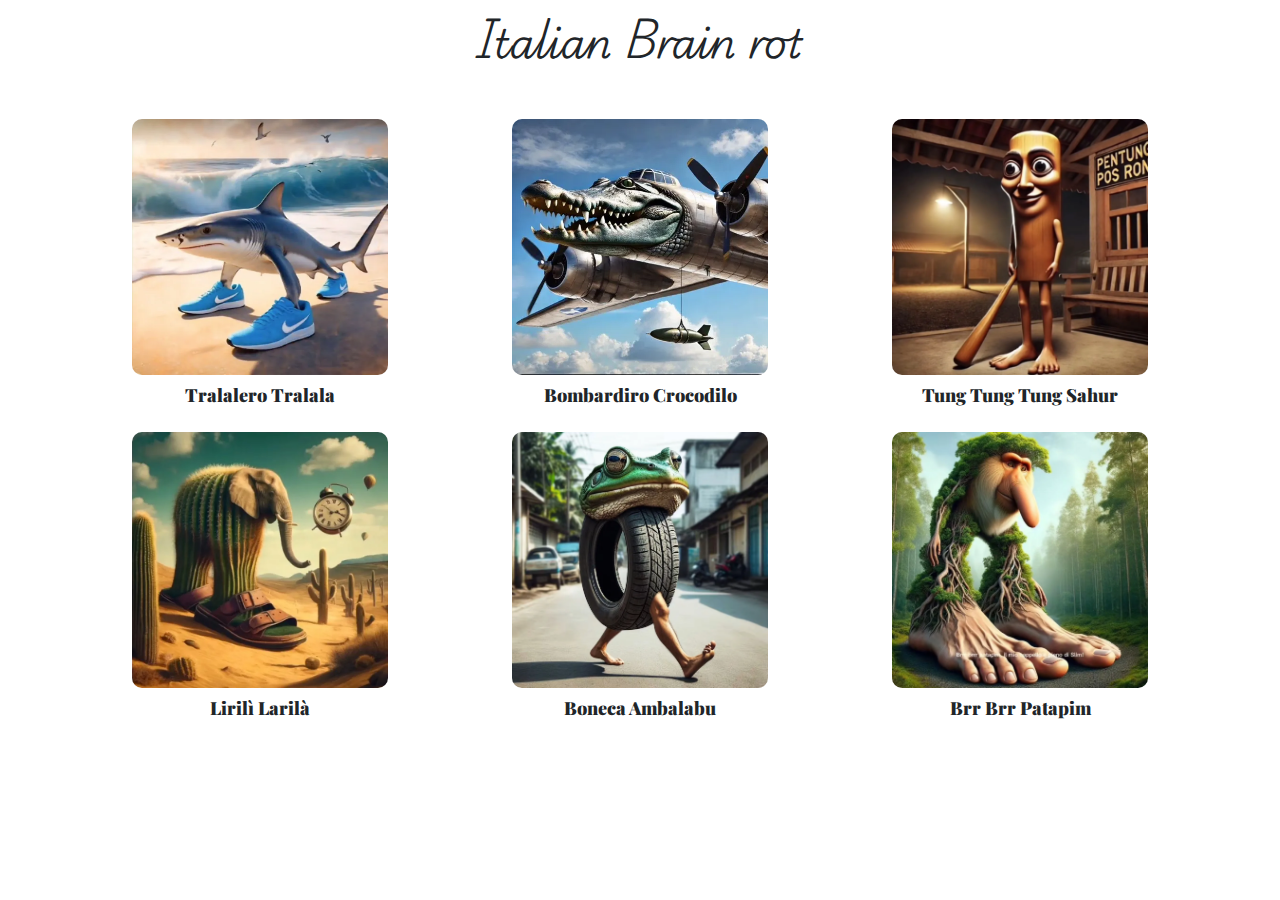
<file: index.html>
<!DOCTYPE html>
<html lang="en">
<head>
    <meta charset="UTF-8">
    <meta name="viewport" content="width=device-width, initial-scale=1.0">
    <title>Italian Brainrot</title>
    <link href="https://cdn.jsdelivr.net/npm/bootstrap@5.3.3/dist/css/bootstrap.min.css" rel="stylesheet">

    <!-- Title font -->
    <link rel="preconnect" href="https://fonts.googleapis.com">
    <link rel="preconnect" href="https://fonts.gstatic.com" crossorigin>
    <link href="https://fonts.googleapis.com/css2?family=Playwrite+AU+SA:wght@100..400&display=swap" rel="stylesheet">

    <!-- Image Description font -->
    <link rel="preconnect" href="https://fonts.googleapis.com">
    <link rel="preconnect" href="https://fonts.gstatic.com" crossorigin>
    <link href="https://fonts.googleapis.com/css2?family=Playfair+Display:ital,wght@0,400..900;1,400..900&display=swap" rel="stylesheet">
    
    <link rel="stylesheet" href="main.css"/>
</head>
<body>
    <header class="py-3 mb-4">
        <div class="d-flex justify-content-center align-items-center">
            <h1 class="title-font">Italian Brain rot</h1>
        </div>
    </header>
    
    <main>
        <div class="container">
            <div class="row text-center">
                <div class="col-4">
                    <div class="animal-element">
                        <button class = "btn btn-link" onclick="window.open('./Description/Tralalarero.html', '_self');">
                            <img class="animal-img" src="./resource/Tralalrero.webp" class="img-fluid" alt="이미지1">
                        </button>
                        <p class="description-font">Tralalero Tralala</p>
                    </div>
                </div>
                <div class="col-4">
                    <div class="animal-element">
                        <button class="btn btn-link" onclick="window.open('./Description/Bombardilo.html', '_self');">
                            <img class="animal-img" src="./resource/Bombardilo.png" class="img-fluid" alt="이미지3">
                        </button>
                        <p class="description-font">Bombardiro Crocodilo</p>
                    </div>
                </div>
                <div class="col-4">
                    <div class="animal-element">
                        <button class = "btn btn-link" onclick="window.open('./Description/TungTung.html', '_self');">
                            <img class="animal-img" src="./resource/TungTung.webp" class="img-fluid" alt="이미지1">
                        </button>
                        <p class="description-font">Tung Tung Tung Sahur</p>
                    </div>
                </div>
                <div class="col-4">
                    <div class="animal-element">
                        <button class="btn btn-link" onclick="window.open('./Description/Lilili.html', '_self');">
                            <img class="animal-img" src="./resource/Lilili.png" class="img-fluid" alt="이미지2">
                        </button>
                        <p class="description-font">Lirilì Larilà</p>
                    </div>
                </div>
                <div class="col-4">
                    <div class="animal-element">
                        <button class = "btn btn-link" onclick="window.open('./Description/Boneca.html', '_self');">
                            <img class="animal-img" src="./resource/Boneca.png" class="img-fluid" alt="이미지1">
                        </button>
                        <p class="description-font">Boneca Ambalabu</p>
                    </div>
                </div>
                <div class="col-4">
                    <div class="animal-element">
                        <button class = "btn btn-link" onclick="window.open('./Description/Patapim.html', '_self');">
                            <img class="animal-img" src="./resource/Patapim.webp" class="img-fluid" alt="이미지1">
                        </button>
                        <p class="description-font">Brr Brr Patapim</p>
                    </div>
                </div>
              </div>
        </div>

    </main>

    <footer>

    </footer>

    <script src="https://cdn.jsdelivr.net/npm/bootstrap@5.3.3/dist/js/bootstrap.bundle.min.js"></script>
</body>
</html>
</file>
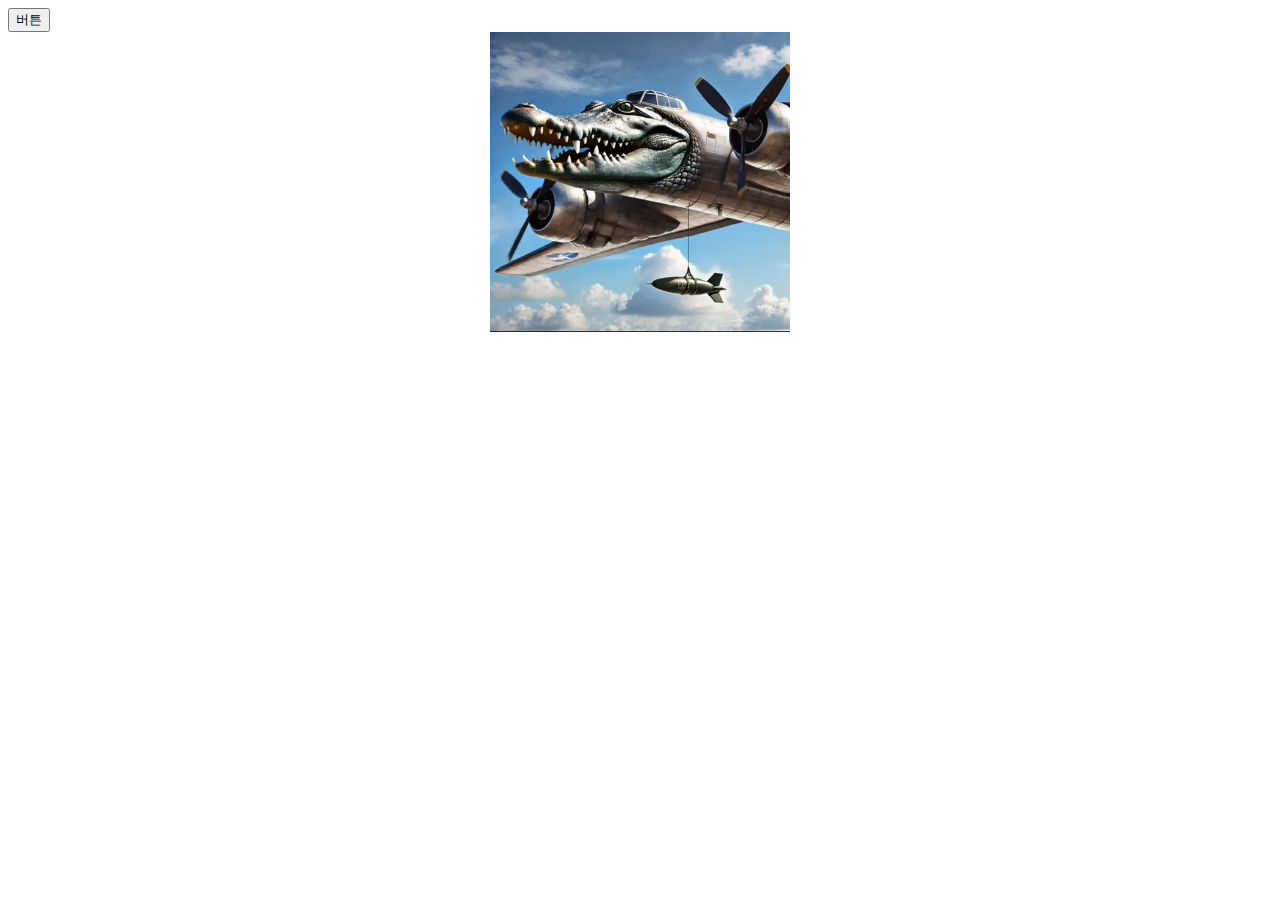
<file: 죄송합니다.html>
<!DOCTYPE html>
<html lang="en">
<head>
    <meta charset="UTF-8">
    <meta name="viewport" content="width=device-width, initial-scale=1.0">
    <title>Document</title>

    <style>
        .image {
            text-align: center;
        }
        .move {
            animation: rotate_image 1s linear infinite;
            transform-origin: 50% 50%;
        }
        @keyframes rotate_image{
            100% {
                transform: rotate(360deg);
            }
        }
    </style>
</head>
<body>
    <button id="test">버튼</button>
    <div id="image" class="image">
        <img src="/resource/Bombardilo.png" width="300px">
    </div>

    <script>
        document.getElementById('test').addEventListener('click', function() {
            document.getElementById('image').classList.toggle('move')
        })
    </script>
</body>
</html>
</file>
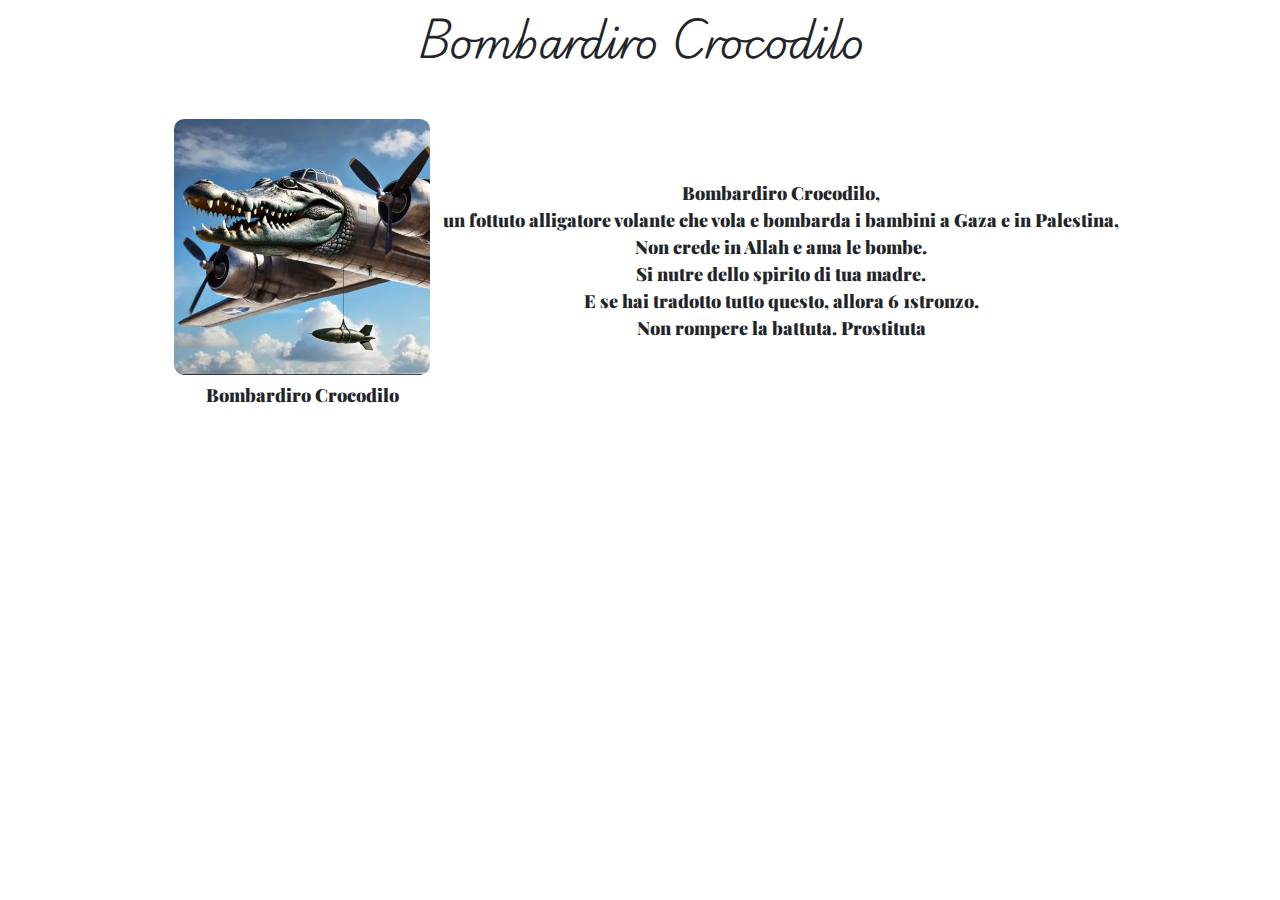
<file: Description/Bombardilo.html>
<!DOCTYPE html>
<html lang="en">
<head>
    <meta charset="UTF-8">
    <meta name="viewport" content="width=device-width, initial-scale=1.0">
    <title>Bombardiro Crocodilo</title>
    <link href="https://cdn.jsdelivr.net/npm/bootstrap@5.3.3/dist/css/bootstrap.min.css" rel="stylesheet">

    <!-- Title font -->
    <link rel="preconnect" href="https://fonts.googleapis.com">
    <link rel="preconnect" href="https://fonts.gstatic.com" crossorigin>
    <link href="https://fonts.googleapis.com/css2?family=Playwrite+AU+SA:wght@100..400&display=swap" rel="stylesheet">

    <!-- Image Description font -->
    <link rel="preconnect" href="https://fonts.googleapis.com">
    <link rel="preconnect" href="https://fonts.gstatic.com" crossorigin>
    <link href="https://fonts.googleapis.com/css2?family=Playfair+Display:ital,wght@0,400..900;1,400..900&display=swap" rel="stylesheet">

    <link rel="stylesheet" href="../main.css"/>
</head>
<body>
    <header class="py-3 mb-4">
        <div class="d-flex justify-content-center align-items-center">
            <h1 class="title-font">Bombardiro Crocodilo</h1>
        </div>
    </header>

    <div class="d-flex justify-content-center align-items-center">
        <div class="animal-element">
            <button class="btn btn-link" onclick="window.open('https://www.youtube.com/watch?v=F7I6VxeXmPs', '_blank', 'noopener,noreferrer');">
                <img class="animal-img" src="../resource/Bombardilo.png" class="img-fluid" alt="이미지3">
            </button>
            <p class="description-font">Bombardiro Crocodilo</p>
        </div>

        <p class="description-font">
            Bombardiro Crocodilo,<br>
            un fottuto alligatore volante che vola e bombarda i bambini a Gaza e in Palestina,<br>
            Non crede in Allah e ama le bombe.<br>
            Si nutre dello spirito di tua madre.<br>
            E se hai tradotto tutto questo, allora 6 1stronzo.<br>
            Non rompere la battuta. Prostituta<br>
        </p>
    </div>
</body>
</html>
</file>
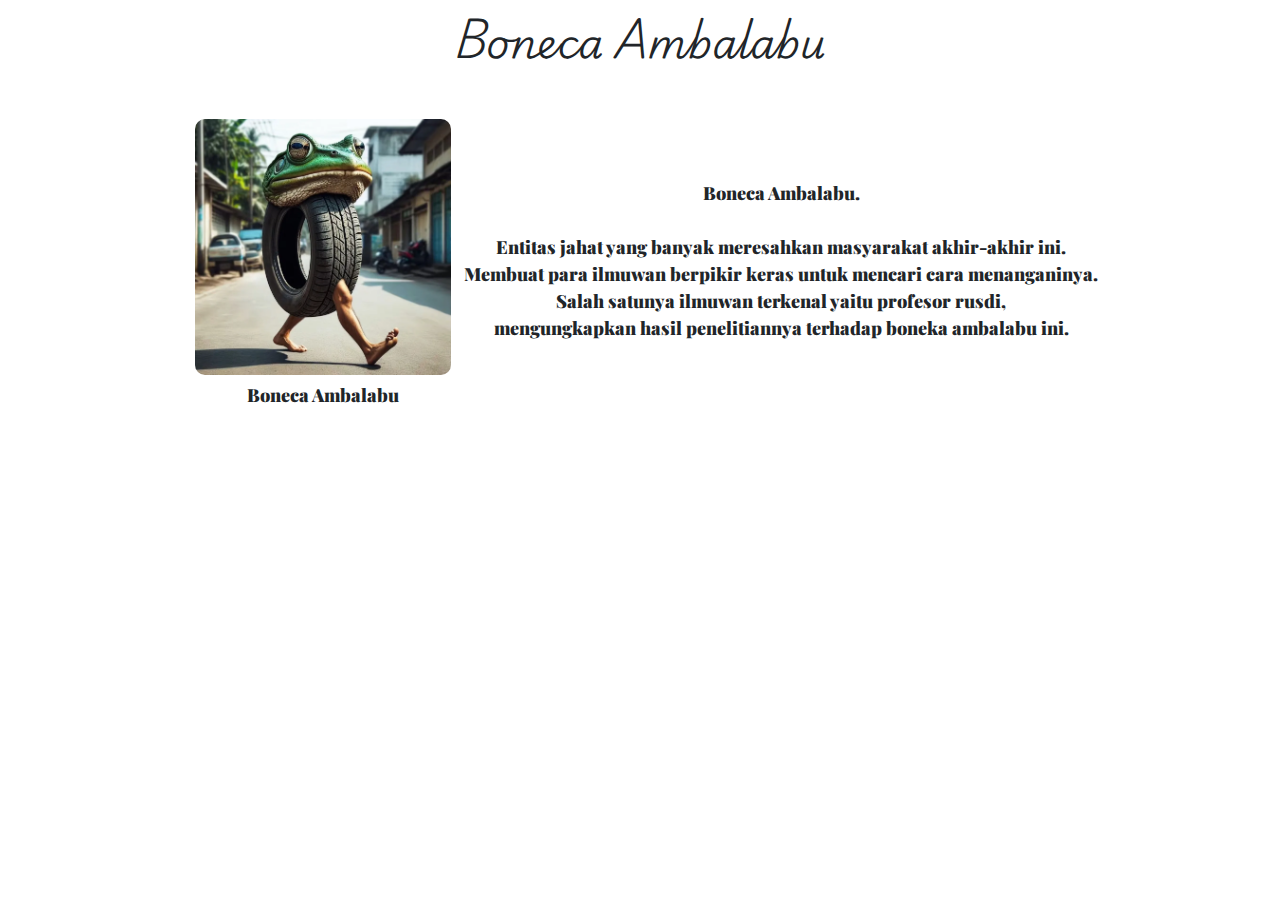
<file: Description/Boneca.html>
<!DOCTYPE html>
<html lang="en">
<head>
    <meta charset="UTF-8">
    <meta name="viewport" content="width=device-width, initial-scale=1.0">
    <title>Boneca Ambalabu</title>
    <link href="https://cdn.jsdelivr.net/npm/bootstrap@5.3.3/dist/css/bootstrap.min.css" rel="stylesheet">

    <!-- Title font -->
    <link rel="preconnect" href="https://fonts.googleapis.com">
    <link rel="preconnect" href="https://fonts.gstatic.com" crossorigin>
    <link href="https://fonts.googleapis.com/css2?family=Playwrite+AU+SA:wght@100..400&display=swap" rel="stylesheet">

    <!-- Image Description font -->
    <link rel="preconnect" href="https://fonts.googleapis.com">
    <link rel="preconnect" href="https://fonts.gstatic.com" crossorigin>
    <link href="https://fonts.googleapis.com/css2?family=Playfair+Display:ital,wght@0,400..900;1,400..900&display=swap" rel="stylesheet">

    <link rel="stylesheet" href="../main.css"/>
</head>
<body>
    <header class="py-3 mb-4">
        <div class="d-flex justify-content-center align-items-center">
            <h1 class="title-font">Boneca Ambalabu</h1>
        </div>
    </header>

    <div class="d-flex justify-content-center align-items-center">
        <div class="animal-element">
            <button class = "btn btn-link" onclick="window.open('https://www.youtube.com/shorts/gZ7OBfBYZ44', '_blank', 'noopener,noreferrer');">
                <img class="animal-img" src="../resource/Boneca.png" class="img-fluid" alt="이미지1">
            </button>
            <p class="description-font">Boneca Ambalabu</p>
        </div>

        <p class="description-font">
            Boneca Ambalabu.<br>
            <br>
            Entitas jahat yang banyak meresahkan masyarakat akhir-akhir ini. <br>
            Membuat para ilmuwan berpikir keras untuk mencari cara menanganinya. <br>
            Salah satunya ilmuwan terkenal yaitu profesor rusdi, <br>
            mengungkapkan hasil penelitiannya terhadap boneka ambalabu ini.<br>
        </p>
    </div>
</body>
</html>
</file>
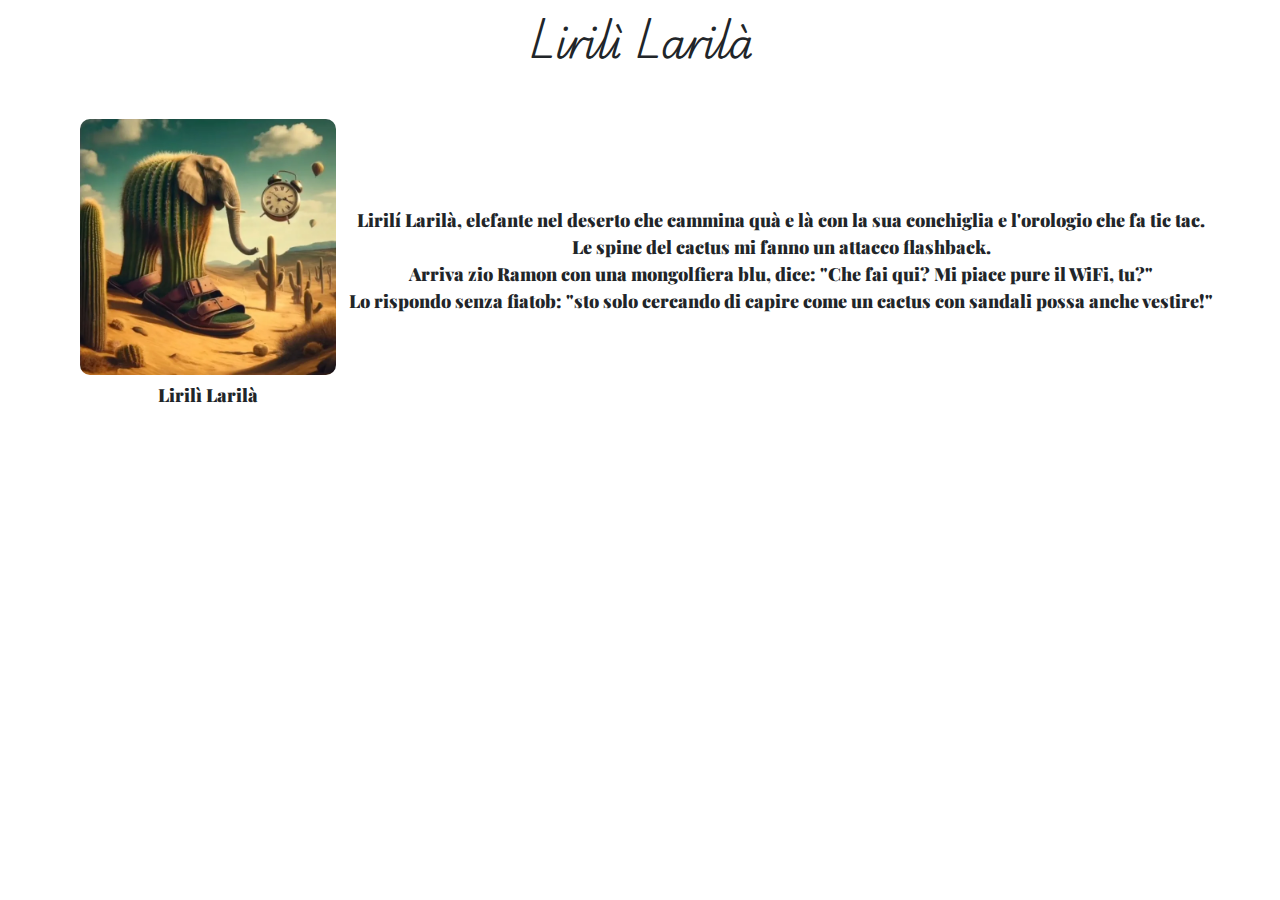
<file: Description/Lilili.html>
<!DOCTYPE html>
<html lang="en">
<head>
    <meta charset="UTF-8">
    <meta name="viewport" content="width=device-width, initial-scale=1.0">
    <title>Lirilì Larilà</title>
    <link href="https://cdn.jsdelivr.net/npm/bootstrap@5.3.3/dist/css/bootstrap.min.css" rel="stylesheet">

    <!-- Title font -->
    <link rel="preconnect" href="https://fonts.googleapis.com">
    <link rel="preconnect" href="https://fonts.gstatic.com" crossorigin>
    <link href="https://fonts.googleapis.com/css2?family=Playwrite+AU+SA:wght@100..400&display=swap" rel="stylesheet">

    <!-- Image Description font -->
    <link rel="preconnect" href="https://fonts.googleapis.com">
    <link rel="preconnect" href="https://fonts.gstatic.com" crossorigin>
    <link href="https://fonts.googleapis.com/css2?family=Playfair+Display:ital,wght@0,400..900;1,400..900&display=swap" rel="stylesheet">

    <link rel="stylesheet" href="../main.css"/>
</head>
<body>
    <header class="py-3 mb-4">
        <div class="d-flex justify-content-center align-items-center">
            <h1 class="title-font">Lirilì Larilà</h1>
        </div>
    </header>

    <div class="d-flex justify-content-center align-items-center">
        <div class="animal-element">
            <button class="btn btn-link" onclick="window.open('https://www.youtube.com/shorts/neVvcU1nqlM', '_blank', 'noopener,noreferrer');">
                <img class="animal-img" src="../resource/Lilili.png" class="img-fluid" alt="이미지2">
            </button>
            <p class="description-font">Lirilì Larilà</p>
        </div>

        <p class="description-font">
            Lirilí Larilà, elefante nel deserto che cammina quà e là con la sua conchiglia e l'orologio che fa tic tac. <br>
            Le spine del cactus mi fanno un attacco flashback.<br>
            Arriva zio Ramon con una mongolfiera blu, dice: "Che fai qui? Mi piace pure il WiFi, tu?"<br>
            Lo rispondo senza fiatob: "sto solo cercando di capire come un cactus con sandali possa anche vestire!"<br>
        </p>
    </div>
</body>
</html>
</file>
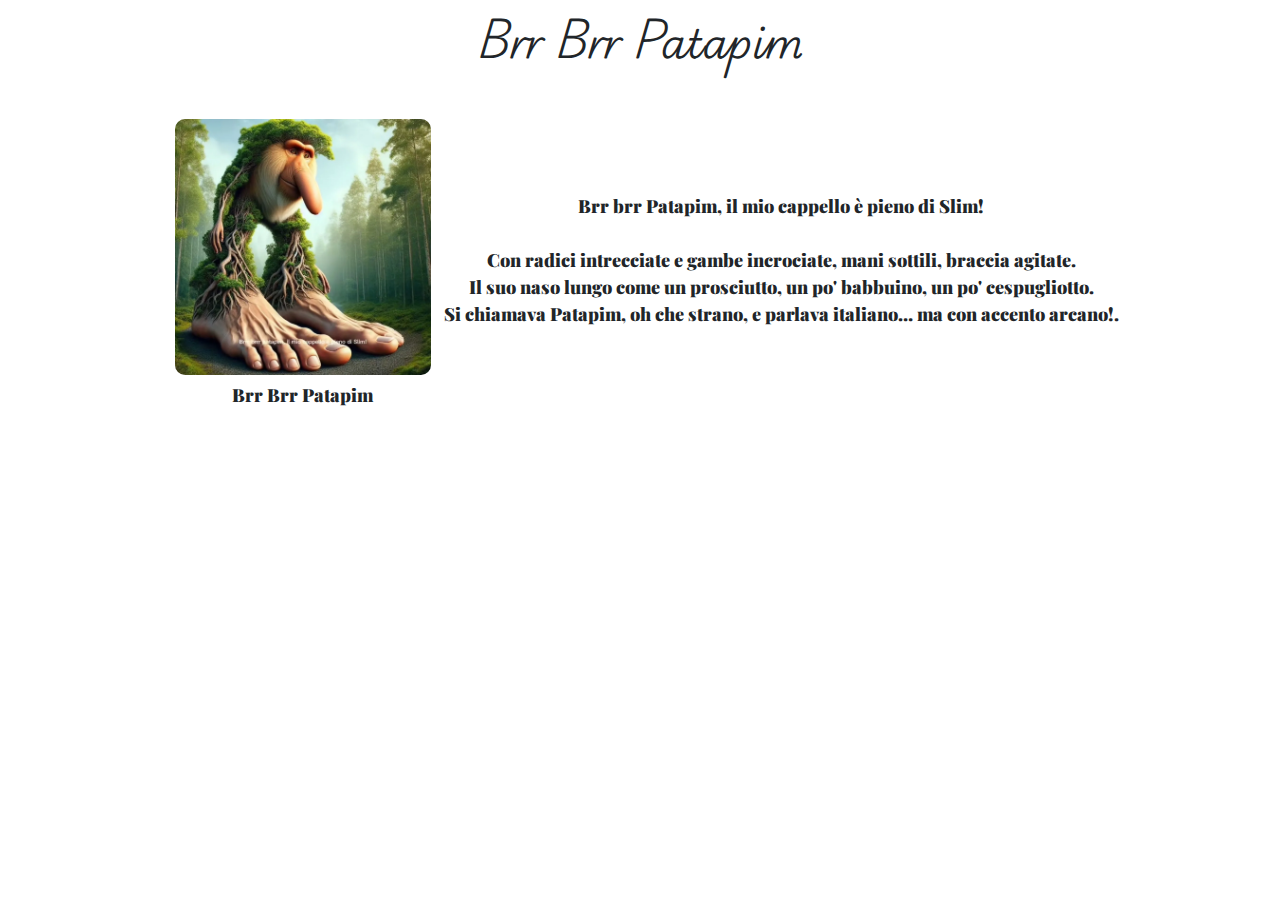
<file: Description/Patapim.html>
<!DOCTYPE html>
<html lang="en">
<head>
    <meta charset="UTF-8">
    <meta name="viewport" content="width=device-width, initial-scale=1.0">
    <title>Brr Brr Patapim</title>
    <link href="https://cdn.jsdelivr.net/npm/bootstrap@5.3.3/dist/css/bootstrap.min.css" rel="stylesheet">

    <!-- Title font -->
    <link rel="preconnect" href="https://fonts.googleapis.com">
    <link rel="preconnect" href="https://fonts.gstatic.com" crossorigin>
    <link href="https://fonts.googleapis.com/css2?family=Playwrite+AU+SA:wght@100..400&display=swap" rel="stylesheet">

    <!-- Image Description font -->
    <link rel="preconnect" href="https://fonts.googleapis.com">
    <link rel="preconnect" href="https://fonts.gstatic.com" crossorigin>
    <link href="https://fonts.googleapis.com/css2?family=Playfair+Display:ital,wght@0,400..900;1,400..900&display=swap" rel="stylesheet">

    <link rel="stylesheet" href="../main.css"/>
</head>
<body>
    <header class="py-3 mb-4">
        <div class="d-flex justify-content-center align-items-center">
            <h1 class="title-font">Brr Brr Patapim</h1>
        </div>
    </header>

    <div class="d-flex justify-content-center align-items-center">
        <div class="animal-element">
            <button class = "btn btn-link" onclick="window.open('https://www.youtube.com/shorts/lzbPmPY9Ea4', '_blank', 'noopener,noreferrer');">
                <img class="animal-img" src="../resource/Patapim.webp" class="img-fluid" alt="이미지1">
            </button>
            <p class="description-font">Brr Brr Patapim</p>
        </div>
        <p class="description-font">
            Brr brr Patapim, il mio cappello è pieno di Slim!<br>
            <br>
            Con radici intrecciate e gambe incrociate, mani sottili, braccia agitate. <br>
            Il suo naso lungo come un prosciutto, un po' babbuino, un po' cespugliotto. <br>
            Si chiamava Patapim, oh che strano, e parlava italiano… ma con accento arcano!. <br>
        </p>
    </div>

</body>
</html>
</file>
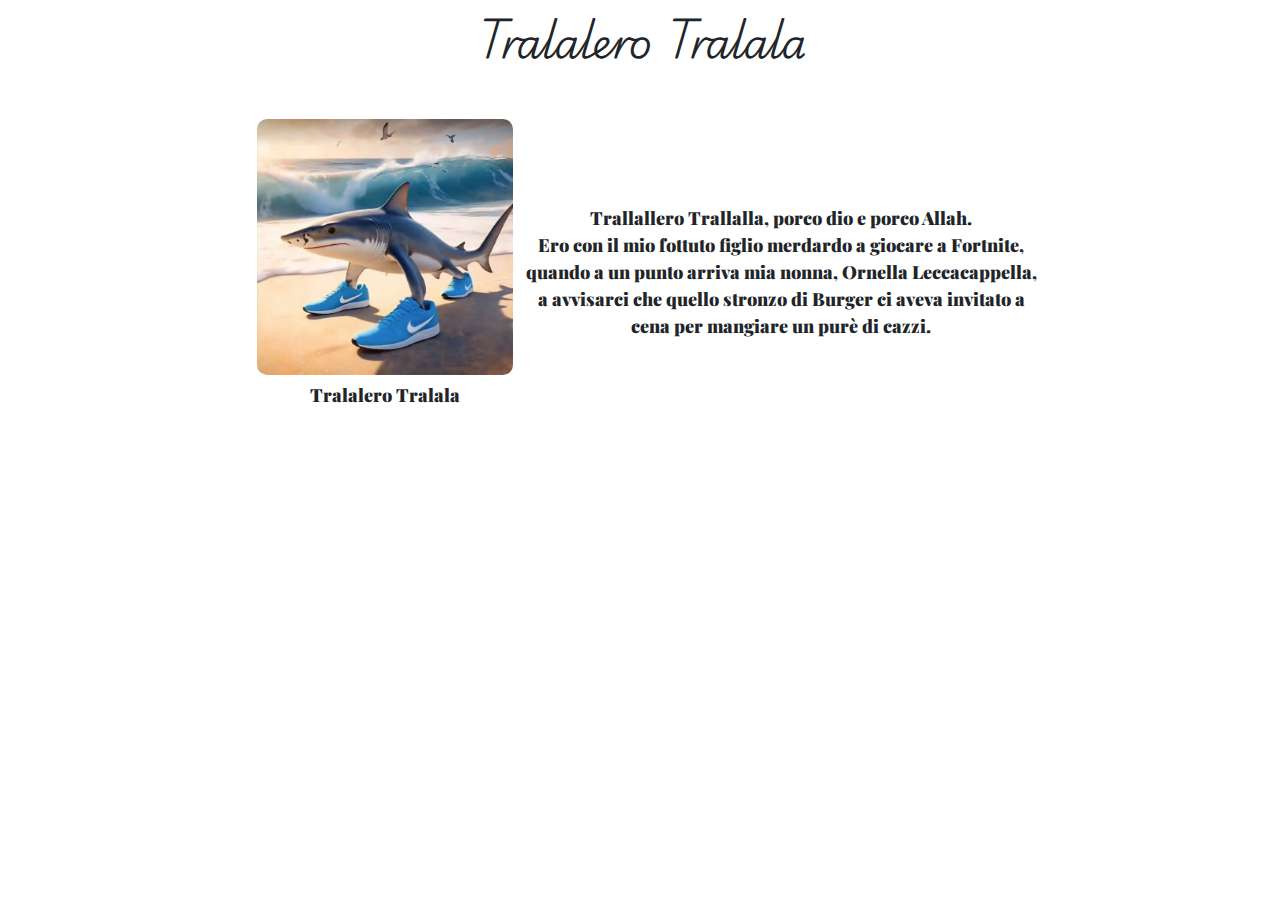
<file: Description/Tralalarero.html>
<!DOCTYPE html>
<html lang="en">
<head>
    <meta charset="UTF-8">
    <meta name="viewport" content="width=device-width, initial-scale=1.0">
    <title>Tralalero Tralala</title>
    <link href="https://cdn.jsdelivr.net/npm/bootstrap@5.3.3/dist/css/bootstrap.min.css" rel="stylesheet">

    <!-- Title font -->
    <link rel="preconnect" href="https://fonts.googleapis.com">
    <link rel="preconnect" href="https://fonts.gstatic.com" crossorigin>
    <link href="https://fonts.googleapis.com/css2?family=Playwrite+AU+SA:wght@100..400&display=swap" rel="stylesheet">

    <!-- Image Description font -->
    <link rel="preconnect" href="https://fonts.googleapis.com">
    <link rel="preconnect" href="https://fonts.gstatic.com" crossorigin>
    <link href="https://fonts.googleapis.com/css2?family=Playfair+Display:ital,wght@0,400..900;1,400..900&display=swap" rel="stylesheet">

    <link rel="stylesheet" href="../main.css"/>
</head>

<body>
    <header class="py-3 mb-4">
        <div class="d-flex justify-content-center align-items-center">
            <h1 class="title-font">Tralalero Tralala</h1>
        </div>
    </header>

    <div class="d-flex justify-content-center align-items-center">
        <div class="animal-element">
            <button class = "btn btn-link" onclick="window.open('https://www.youtube.com/shorts/18_RA0ZkiUc', '_blank', 'noopener,noreferrer');">
                <img class="animal-img" src="../resource/Tralalrero.webp" alt="이미지1">
            </button>
            <p class="description-font">Tralalero Tralala</p>
            <br>
        </div>
        
        <p class="description-font">
            Trallallero Trallalla, porco dio e porco Allah. <br>

            Ero con il mio fottuto figlio merdardo a giocare a Fortnite,<br>
            quando a un punto arriva mia nonna, Ornella Leccacappella,<br>
            a avvisarci che quello stronzo di Burger ci aveva invitato a<br>
            cena per mangiare un purè di cazzi.
        </p>
    </div>
</body>
</html>
</file>
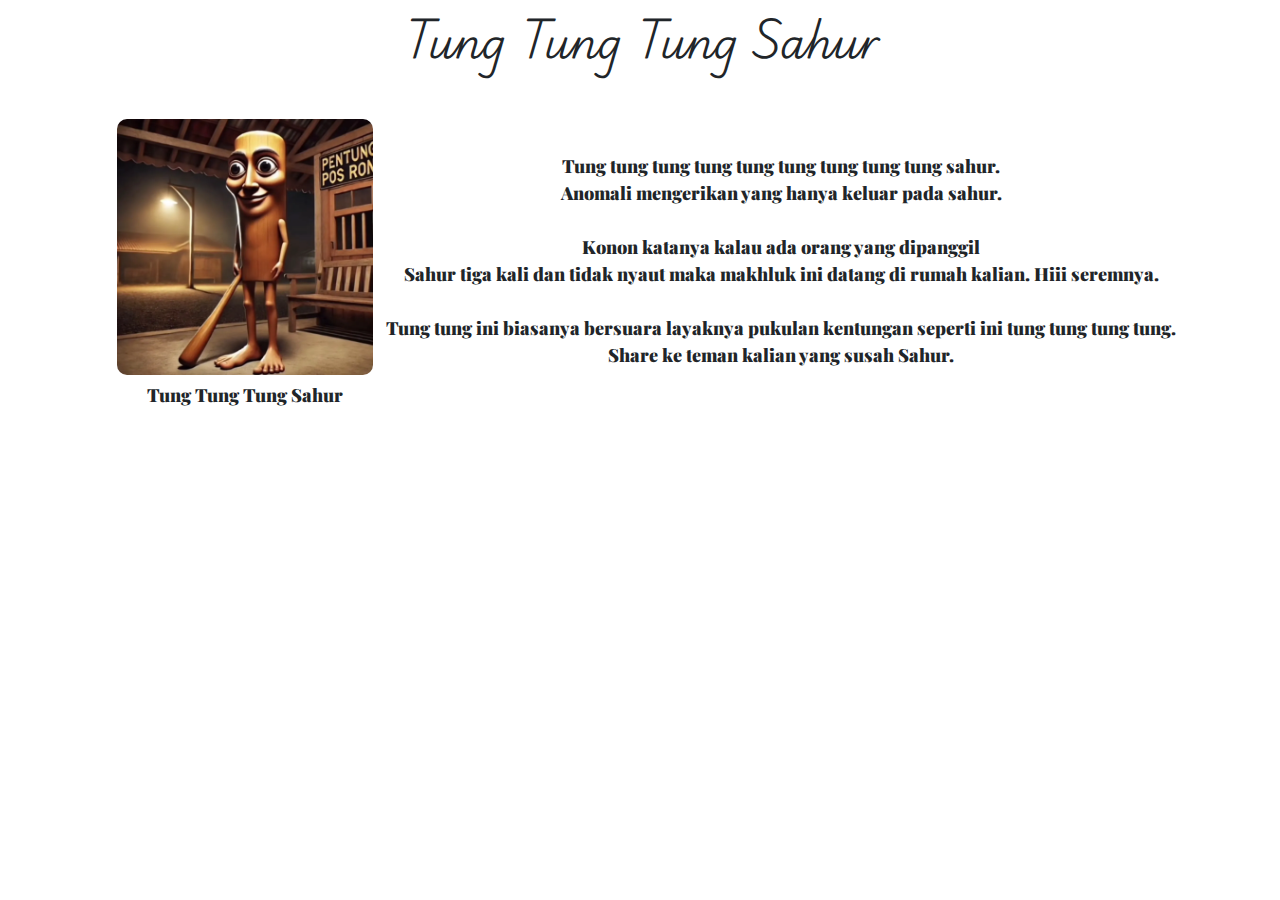
<file: Description/TungTung.html>
<!DOCTYPE html>
<html lang="en">
<head>
    <meta charset="UTF-8">
    <meta name="viewport" content="width=device-width, initial-scale=1.0">
    <title>Tung Tung Tung Tung Tung Tung Tung Tung Tung Sahur</title>
    <link href="https://cdn.jsdelivr.net/npm/bootstrap@5.3.3/dist/css/bootstrap.min.css" rel="stylesheet">

    <!-- Title font -->
    <link rel="preconnect" href="https://fonts.googleapis.com">
    <link rel="preconnect" href="https://fonts.gstatic.com" crossorigin>
    <link href="https://fonts.googleapis.com/css2?family=Playwrite+AU+SA:wght@100..400&display=swap" rel="stylesheet">

    <!-- Image Description font -->
    <link rel="preconnect" href="https://fonts.googleapis.com">
    <link rel="preconnect" href="https://fonts.gstatic.com" crossorigin>
    <link href="https://fonts.googleapis.com/css2?family=Playfair+Display:ital,wght@0,400..900;1,400..900&display=swap" rel="stylesheet">

    <link rel="stylesheet" href="../main.css"/>
</head>
<body>
    <header class="py-3 mb-4">
        <div class="d-flex justify-content-center align-items-center">
            <h1 class="title-font">Tung Tung Tung Sahur</h1>
        </div>
    </header>

    <div class="d-flex justify-content-center align-items-center">
        <div class="animal-element">
            <button class = "btn btn-link" onclick="window.open('https://www.youtube.com/shorts/nYx-2PbomEY', '_blank', 'noopener,noreferrer');">
                <img class="animal-img" src="../resource/TungTung.webp" class="img-fluid" alt="이미지1">
            </button>
            <p class="description-font">Tung Tung Tung Sahur</p>
        </div>

        <p class="description-font">
            Tung tung tung tung tung tung tung tung tung sahur. <br>
            Anomali mengerikan yang hanya keluar pada sahur.<br>
            <br>
            Konon katanya kalau ada orang yang dipanggil <br>
            Sahur tiga kali dan tidak nyaut maka makhluk ini datang di rumah kalian. Hiii seremnya.<br>
            <br>
            Tung tung ini biasanya bersuara layaknya pukulan kentungan seperti ini tung tung tung tung. <br>
            Share ke teman kalian yang susah Sahur.<br>
        </p>
    </div>
</body>
</html>
</file>
<file: main.css>
.title-font {
    font-family: "Playwrite AU SA", cursive;
    font-optical-sizing: auto;
    font-weight: 300;
    font-style: normal;
}

.animal-img {
    display: block; 
    width : 20dvw;
    height: 20dvw;
    border-radius: 10px;
    margin:0 auto; 
}

.animal-element {
    position: relative;
    transition: all 0.3s ease;
    border-radius: 10px;
}

.animal-element:hover {
    box-shadow: 10px 10px 20px rgba(0, 0, 0, 0.2);
}

.description-font {
    font-family: "Playfair Display", serif;
    font-optical-sizing: auto;
    font-weight: 1000;
    font-size: large;
    font-style: normal;
    text-align: center;
}
</file>
